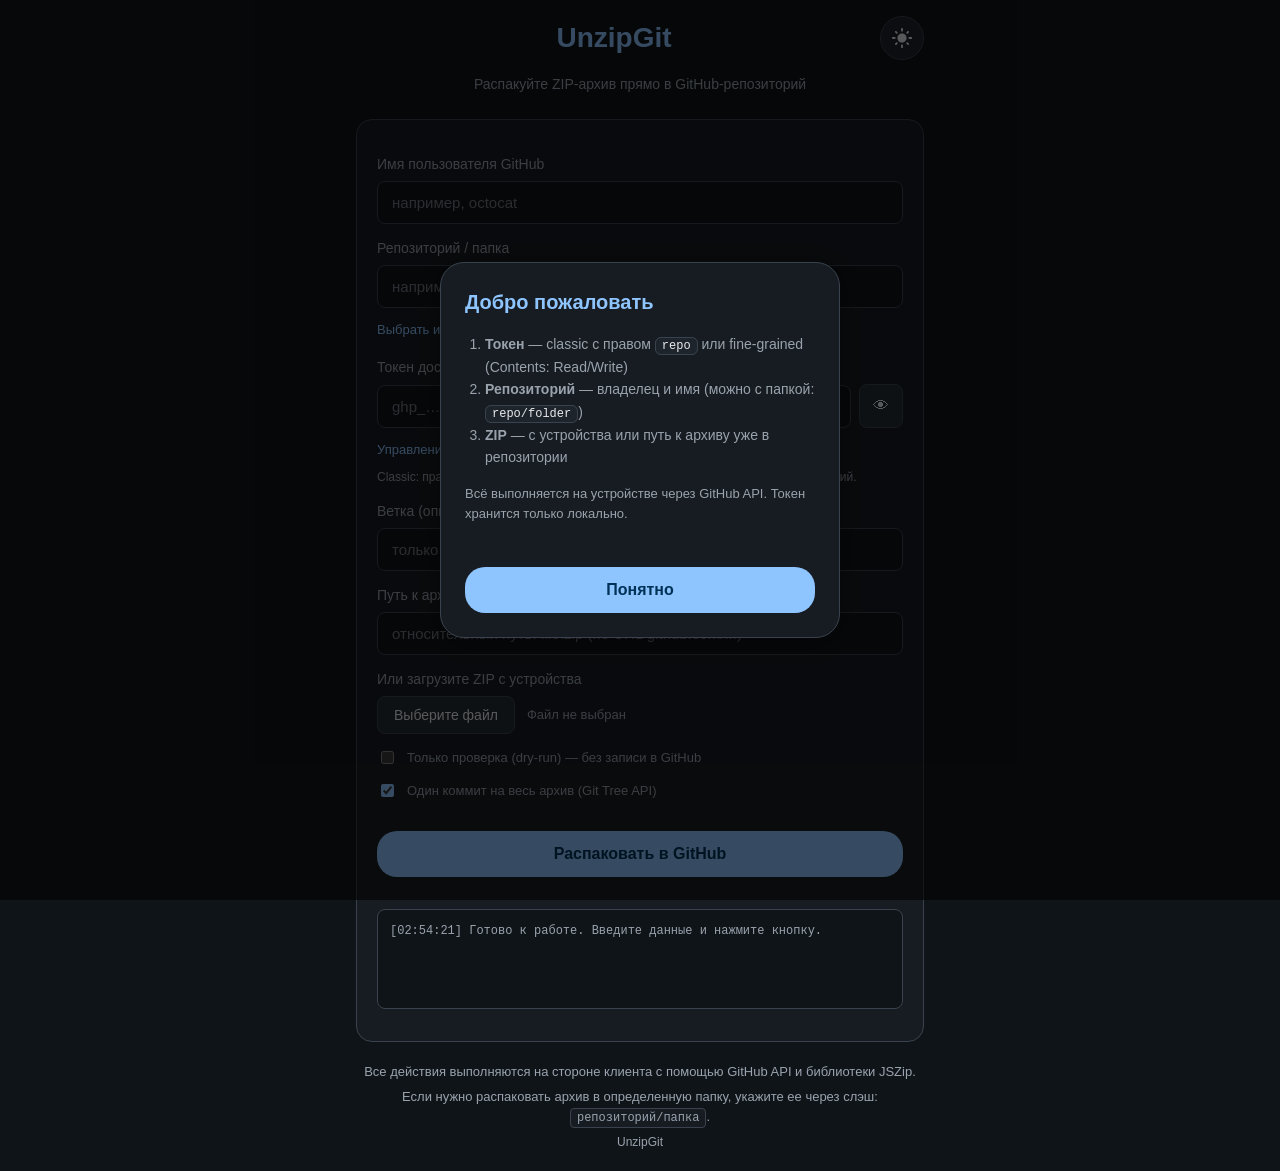
<file: app/src/main/assets/index.html>
<!DOCTYPE html>
<html data-theme="dark" lang="ru">
<head>
    <meta charset="UTF-8">
    <meta name="viewport" content="width=device-width, initial-scale=1.0, maximum-scale=1.0, user-scalable=no">
    <meta name="color-scheme" content="dark light">
    <title>UnzipGit</title>
    <link rel="stylesheet" href="css/style.css">
</head>
<body>
    <div id="onboarding" class="onboarding hidden">
        <div class="onboarding-card">
            <h2>Добро пожаловать</h2>
            <ol class="onboarding-steps">
                <li><strong>Токен</strong> — classic с правом <code>repo</code> или fine-grained (Contents: Read/Write)</li>
                <li><strong>Репозиторий</strong> — владелец и имя (можно с папкой: <code>repo/folder</code>)</li>
                <li><strong>ZIP</strong> — с устройства или путь к архиву уже в репозитории</li>
            </ol>
            <p class="onboarding-note">Всё выполняется на устройстве через GitHub API. Токен хранится только локально.</p>
            <button type="button" id="onboardingOk" class="btn-primary">Понятно</button>
        </div>
    </div>

    <div class="container">
        <div style="display:flex;align-items:center;gap:8px"><h1 style="flex:1;margin:0">UnzipGit</h1><button class="ibtn theme-toggle" id="themeBtn" type="button" title="Тема" aria-label="Тема"></button></div>
        <p class="subtitle">Распакуйте ZIP-архив прямо в GitHub-репозиторий</p>

        <div class="card">
            <label for="username">Имя пользователя GitHub</label>
            <input type="text" id="username" placeholder="например, octocat" autocomplete="off" list="repoHistoryList">

            <label for="repo">Репозиторий / папка</label>
            <input type="text" id="repo" placeholder="например, myrepo или myrepo/folder" autocomplete="off" list="repoHistoryList">
            <datalist id="repoHistoryList"></datalist>
            <div id="repoHistoryChips" class="chips hidden"></div>
            <button type="button" id="pickRepoBtn" class="btn-link">Выбрать из списка репозиториев</button>

            <label for="token">Токен доступа (scope: repo)</label>
            <div class="token-row">
                <input type="password" id="token" placeholder="ghp_… или github_pat_…" autocomplete="off">
                <button type="button" id="toggleTokenBtn" class="btn-icon" title="Показать токен" aria-label="Показать токен">👁</button>
            </div>
            <button type="button" id="manageTokensBtn" class="btn-link">Управление токенами</button>
            <p class="hint">Classic: право <code>repo</code>. Fine-grained: Contents Read and Write на нужный репозиторий.</p>

            <label for="branch">Ветка (опционально, по умолчанию main)</label>
            <input type="text" id="branch" placeholder="только имя ветки: main (не URL!)" autocomplete="off">

            <label for="archivePath">Путь к архиву в репозитории (опционально)</label>
            <input type="text" id="archivePath" placeholder="относительный путь: file.zip (не URL github.com/...)" autocomplete="off">

            <label>Или загрузите ZIP с устройства</label>
            <div class="file-row">
                <input type="file" id="fileInput" accept=".zip,application/zip,application/x-zip-compressed" multiple class="file-input-native">
                <button type="button" id="filePickBtn" class="btn-file">Выберите файл</button>
                <span class="file-name" id="fileNameLabel">Файл не выбран</span>
            </div>
            <div class="file-info hidden" id="fileInfo"></div>

            <label class="check-label">
                <input type="checkbox" id="dryRunCheck">
                <span>Только проверка (dry-run) — без записи в GitHub</span>
            </label>
            <label class="check-label">
                <input type="checkbox" id="singleCommitCheck" checked>
                <span>Один коммит на весь архив (Git Tree API)</span>
            </label>

            <button id="unzipBtn" class="btn-primary">Распаковать в GitHub</button>
            <button id="clearBtn" class="btn-secondary hidden">Очистить</button>
            <button id="retryBtn" class="btn-secondary hidden">Повторить неудачные файлы</button>
            <button id="openRepoBtn" class="btn-secondary hidden">Открыть на GitHub</button>
            <button id="exportLogBtn" class="btn-secondary hidden">Экспорт лога</button>
            <button id="forgetTokenBtn" class="btn-secondary hidden">Забыть сохранённый токен</button>

            <div id="statusBox" class="status-box">
                <div class="phase-row"><div id="phase" class="phase hidden"></div><span id="pct" class="pct"></span></div>
                <div id="progress" class="progress hidden">
                    <div class="progress-bar"></div>
                </div>
                <div id="detail" class="detail hidden"></div>
                <div id="eta" class="eta hidden"></div>
                <div id="stats" class="stats hidden"></div>
            </div>

            <pre id="log" class="log"></pre>
        </div>

        <div class="info">
            <p>Все действия выполняются на стороне клиента с помощью GitHub API и библиотеки JSZip.</p>
            <p>Если нужно распаковать архив в определенную папку, укажите ее через слэш: <code>репозиторий/папка</code>.</p>
            <p class="version">UnzipGit</p>
        </div>
    </div>

    <script src="js/jszip.min.js"></script>
    <script src="js/app.js"></script>
</body>
</html>
</file>
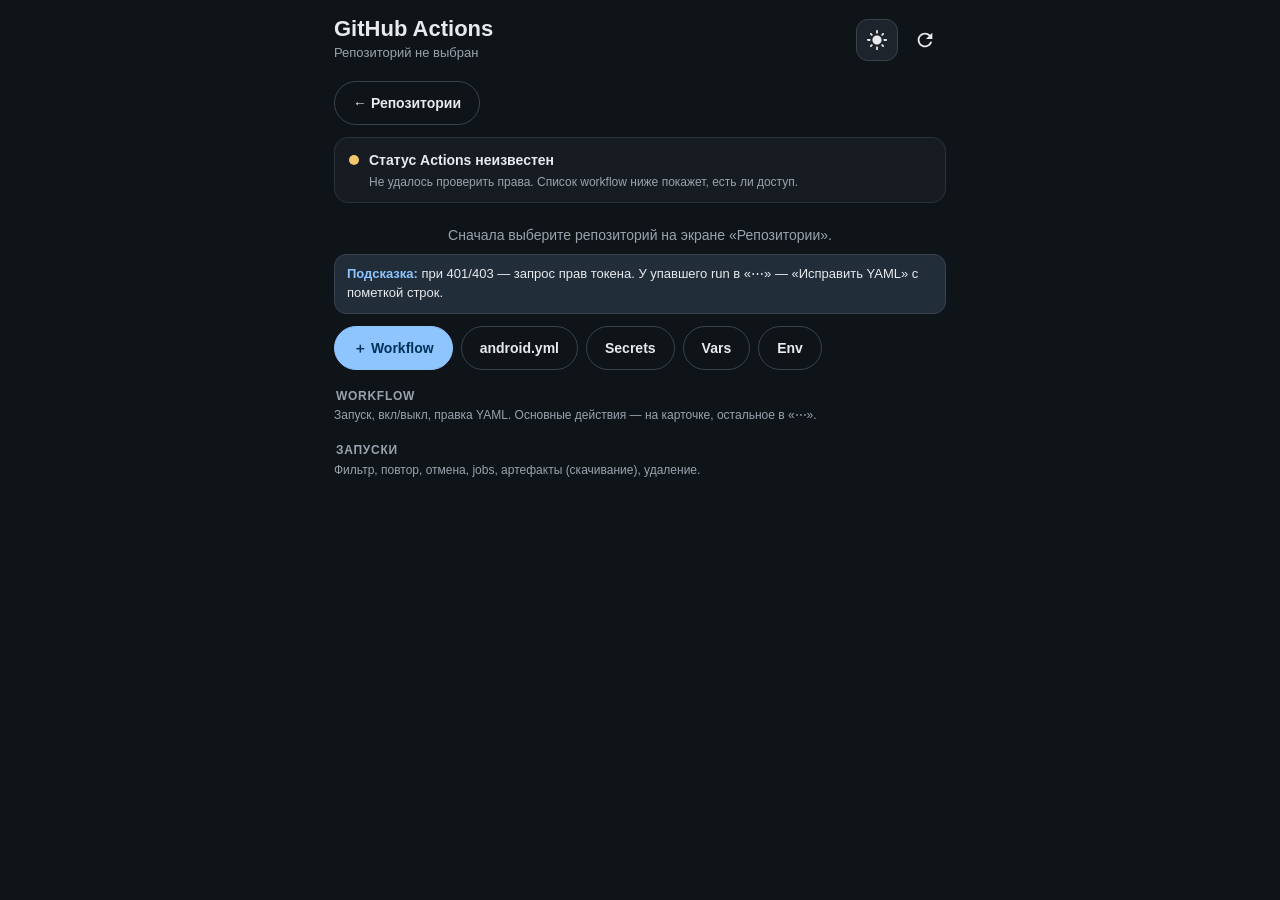
<file: app/src/main/assets/actions.html>
<!DOCTYPE html>
<html data-theme="dark" lang="ru">
<head>
    <meta charset="UTF-8">
    <meta name="viewport" content="width=device-width, initial-scale=1.0, maximum-scale=1.0, user-scalable=no">
    <meta name="color-scheme" content="dark light">
    <title>GitHub Actions</title>
    <link rel="stylesheet" href="css/common.css">
    <link rel="stylesheet" href="css/actions.css">
</head>
<body>
<div id="page">
    <div class="head">
        <div style="flex:1;min-width:0">
            <h1>GitHub Actions</h1>
            <div class="sub" id="repoLabel">Загрузка репозитория…</div>
        </div>
        <button class="ibtn theme-toggle" id="themeBtn" type="button" title="Тема" aria-label="Тема"></button>
        <button class="ibtn" id="refreshBtn" title="Обновить" aria-label="Обновить" data-i="refresh"></button>
    </div>

    <div class="actions-toolbar">
        <button class="btn ghost" id="backBtn">← Репозитории</button>
    </div>

    <!-- Статус: Actions включены / выключены для репозитория -->
    <div id="actionsStatus" class="actions-status unknown hidden">
        <div class="as-dot"></div>
        <div class="as-body">
            <div class="as-title" id="asTitle">Проверка Actions…</div>
            <div class="as-sub" id="asSub"></div>
        </div>
    </div>

    <div id="errorBox" class="empty hidden"></div>
    <div class="note"><b>Подсказка:</b> при 401/403 — запрос прав токена. У упавшего run в «⋯» — «Исправить YAML» с пометкой строк.</div>

    <div class="actions-toolbar">
        <button class="btn primary" id="createWfBtn">＋ Workflow</button>
        <button class="btn ghost" id="editBuildBtn">android.yml</button>
        <button class="btn ghost" id="secBtn">Secrets</button>
        <button class="btn ghost" id="varBtn">Vars</button>
        <button class="btn ghost" id="envBtn">Env</button>
    </div>

    <div class="section">Workflow</div>
    <div class="section-hint">Запуск, вкл/выкл, правка YAML. Основные действия — на карточке, остальное в «⋯».</div>
    <div id="workflows"></div>

    <div class="section">Запуски</div>
    <div class="section-hint">Фильтр, повтор, отмена, jobs, артефакты (скачивание), удаление.</div>
    <div id="runs"></div>
</div>
<div id="modalWrap" class="hidden"></div>
<div id="sheetWrap" class="hidden"></div>
<div id="busy" class="hidden"><div class="bx"><div class="spin"></div><span id="busyTxt">Подождите…</span></div></div>
<div id="toast" class="hidden"></div>
<script src="js/icons.js"></script>
<script src="js/highlight.js"></script>
<script src="js/common.js"></script>
<script src="js/actions.js"></script>
</body>
</html>
</file>
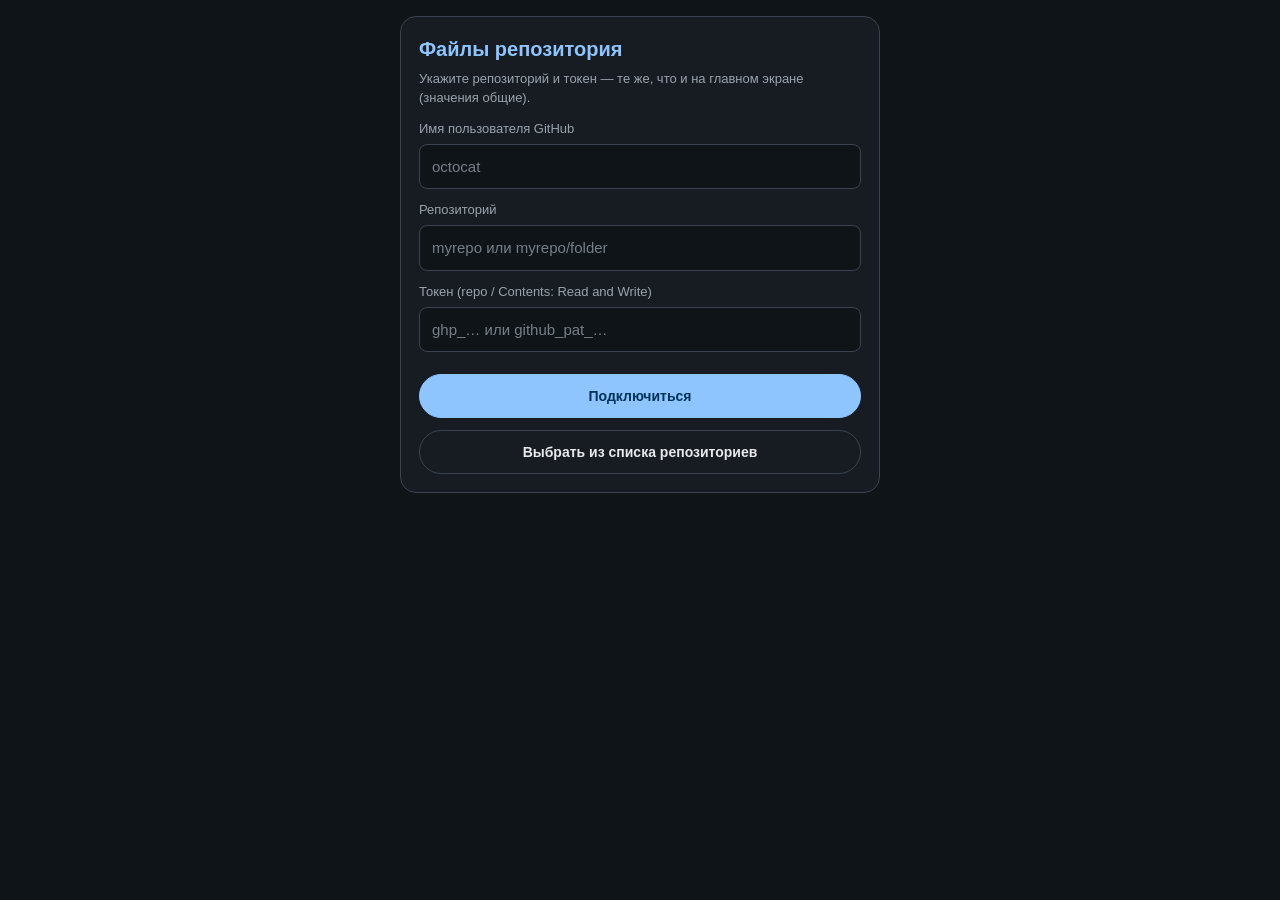
<file: app/src/main/assets/files.html>
<!DOCTYPE html>
<html data-theme="dark" lang="ru">
<head>
    <meta charset="UTF-8">
    <meta name="viewport" content="width=device-width, initial-scale=1.0, maximum-scale=1.0, user-scalable=no">
    <meta name="color-scheme" content="dark light">
    <title>Файлы</title>
    <link rel="stylesheet" href="css/common.css">
    <link rel="stylesheet" href="css/files.css">
</head>
<body>
<div id="app">
    <div id="topbar">
        <button id="repoLabel" title="К списку репозиториев">Репозиторий</button>
        <select id="branchSel" aria-label="Ветка"></select>
        <button class="tb-btn" id="btnSearch" title="Поиск" aria-label="Поиск" data-i="search"></button>
        <button class="tb-btn theme-toggle" id="themeBtn" type="button" title="Тема" aria-label="Тема"></button>
        <button class="tb-btn" id="btnRefresh" title="Обновить" aria-label="Обновить" data-i="refresh"></button>
        <button class="tb-btn" id="btnSettings" title="Репозиторий и токен" aria-label="Настройки" data-i="settings"></button>
    </div>

    <div id="panes">
        <section class="pane active" id="pane0">
            <div class="crumbs" id="crumbs0"></div>
            <div class="plist" id="plist0"></div>
        </section>
        <section class="pane" id="pane1">
            <div class="crumbs" id="crumbs1"></div>
            <div class="plist" id="plist1"></div>
        </section>
    </div>

    <div id="status"></div>
    <div id="bottombar">
        <button class="bb" id="bbUpload"><span data-i="upload"></span><span>Загрузить</span></button>
        <button class="bb" id="bbDownload"><span data-i="download"></span><span>Скачать</span></button>
        <button class="bb" id="bbNew"><span data-i="add"></span><span>Создать</span></button>
        <button class="bb" id="bbCopy"><span data-i="copy"></span><span>Копия</span></button>
        <button class="bb" id="bbMove"><span data-i="move"></span><span>Перенос</span></button>
        <button class="bb danger" id="bbDelete"><span data-i="del"></span><span>Удалить</span></button>
        <button class="bb" id="bbMore"><span data-i="more"></span><span>Ещё</span></button>
    </div>
</div>
<input type="file" id="upInput" multiple class="hidden">

<!-- Редактор -->
<div id="editor" class="overlay hidden">
    <div class="ov-top">
        <button class="tb-btn" data-i="back" id="edBack" aria-label="Назад"></button>
        <div class="ttl"><div class="t1"><span id="edName"></span><span id="edDirty" class="hidden">●</span></div><div class="t2" id="edPath"></div></div>
        <button class="tb-btn" data-i="undo" id="edUndo" aria-label="Отменить"></button>
        <button class="tb-btn" data-i="redo" id="edRedo" aria-label="Повторить"></button>
        <button class="tb-btn" data-i="search" id="edFind" aria-label="Поиск в файле"></button>
        <button class="btn-save" id="edSave">Сохранить</button>
        <button class="tb-btn" data-i="morevert" id="edMore" aria-label="Меню"></button>
    </div>
    <div id="findBar" class="hidden">
        <div class="frow">
            <input type="text" id="fInput" placeholder="Найти" autocomplete="off" autocapitalize="off" autocorrect="off" spellcheck="false">
            <span id="fCount">0/0</span>
            <button class="fbtn" id="fPrev" aria-label="Предыдущее">▲</button>
            <button class="fbtn" id="fNext" aria-label="Следующее">▼</button>
            <button class="fbtn" id="fClose" aria-label="Закрыть">✕</button>
        </div>
        <div class="frow">
            <input type="text" id="rInput" placeholder="Заменить на" autocomplete="off" autocapitalize="off" autocorrect="off" spellcheck="false">
            <button class="fbtn" id="fCase" title="Учитывать регистр">Aa</button>
            <button class="fbtn" id="fRegex" title="Регулярное выражение">.*</button>
            <button class="fbtn" id="fRep">Замен.</button>
            <button class="fbtn" id="fRepAll">Все</button>
        </div>
    </div>
    <div id="edBody">
        <div id="gutter"><pre id="gutterInner"></pre></div>
        <div id="edStack">
            <pre class="code layer" id="layerMarks"></pre>
            <pre class="code layer" id="layerHl"></pre>
            <textarea id="edTa" wrap="off" spellcheck="false" autocomplete="off" autocorrect="off" autocapitalize="off"></textarea>
        </div>
        <div id="edMedia" class="hidden"></div>
    </div>
    <div id="keysRow">
        <button data-k="tab">Tab</button>
        <button data-k="outdent">⇤</button>
        <button data-ins="{">{</button><button data-ins="}">}</button>
        <button data-ins="(">(</button><button data-ins=")">)</button>
        <button data-ins="[">[</button><button data-ins="]">]</button>
        <button data-ins="<">&lt;</button><button data-ins=">">&gt;</button>
        <button data-ins="&quot;">"</button><button data-ins="'">'</button>
        <button data-ins=";">;</button><button data-ins=":">:</button>
        <button data-ins="=">=</button><button data-ins="/">/</button>
        <button data-ins="\">\</button><button data-ins="|">|</button>
        <button data-ins="&amp;">&amp;</button><button data-ins="!">!</button>
        <button data-ins="#">#</button><button data-ins="$">$</button>
        <button data-ins="_">_</button><button data-ins="-">-</button>
        <button data-ins="+">+</button><button data-ins="*">*</button>
    </div>
    <div id="edStatus"></div>
</div>

<!-- Поиск по репозиторию -->
<div id="search" class="overlay hidden">
    <div class="ov-top">
        <button class="tb-btn" data-i="back" id="sBack" aria-label="Назад"></button>
        <input type="text" id="sInput" placeholder="Поиск по репозиторию" autocomplete="off" autocapitalize="off" autocorrect="off" spellcheck="false">
        <button class="tb-btn" data-i="search" id="sGo" aria-label="Искать"></button>
    </div>
    <div class="chips">
        <button class="chip on" id="sModeName">По имени</button>
        <button class="chip" id="sModeText">Внутри файлов</button>
        <button class="chip on" id="sScopeAll">Весь репозиторий</button>
        <button class="chip" id="sScopeDir">Текущая папка</button>
    </div>
    <div id="sBar"><div></div></div>
    <div id="sInfo">Введите запрос</div>
    <div id="sList"></div>
</div>

<!-- Подключение -->
<div id="setup" class="hidden">
    <div class="scard">
        <h2>Файлы репозитория</h2>
        <p>Укажите репозиторий и токен — те же, что и на главном экране (значения общие).</p>
        <label for="suUser">Имя пользователя GitHub</label>
        <input type="text" id="suUser" autocomplete="off" autocapitalize="off" spellcheck="false" placeholder="octocat">
        <label for="suRepo">Репозиторий</label>
        <input type="text" id="suRepo" autocomplete="off" autocapitalize="off" spellcheck="false" placeholder="myrepo или myrepo/folder">
        <label for="suToken">Токен (repo / Contents: Read and Write)</label>
        <input type="password" id="suToken" autocomplete="off" autocapitalize="off" spellcheck="false" placeholder="ghp_… или github_pat_…">
        <div id="setupHist"></div>
        <div class="err hidden" id="setupErr"></div>
        <button class="mb primary" id="suOk">Подключиться</button>
        <button class="mb ghost" id="suRepos">Выбрать из списка репозиториев</button>
        <button class="mb ghost" id="suCancel">Отмена</button>
    </div>
</div>

<div id="modalWrap" class="hidden"></div>
<div id="sheetWrap" class="hidden"></div>
<div id="busy" class="hidden"><div class="bx"><div class="spin"></div><span id="busyTxt">Подождите…</span></div></div>
<div id="toast" class="hidden"></div>

<script src="js/icons.js"></script>
<script src="js/jszip.min.js"></script>
<script src="js/highlight.js"></script>
<script src="js/files.js"></script>
</body>
</html>
</file>
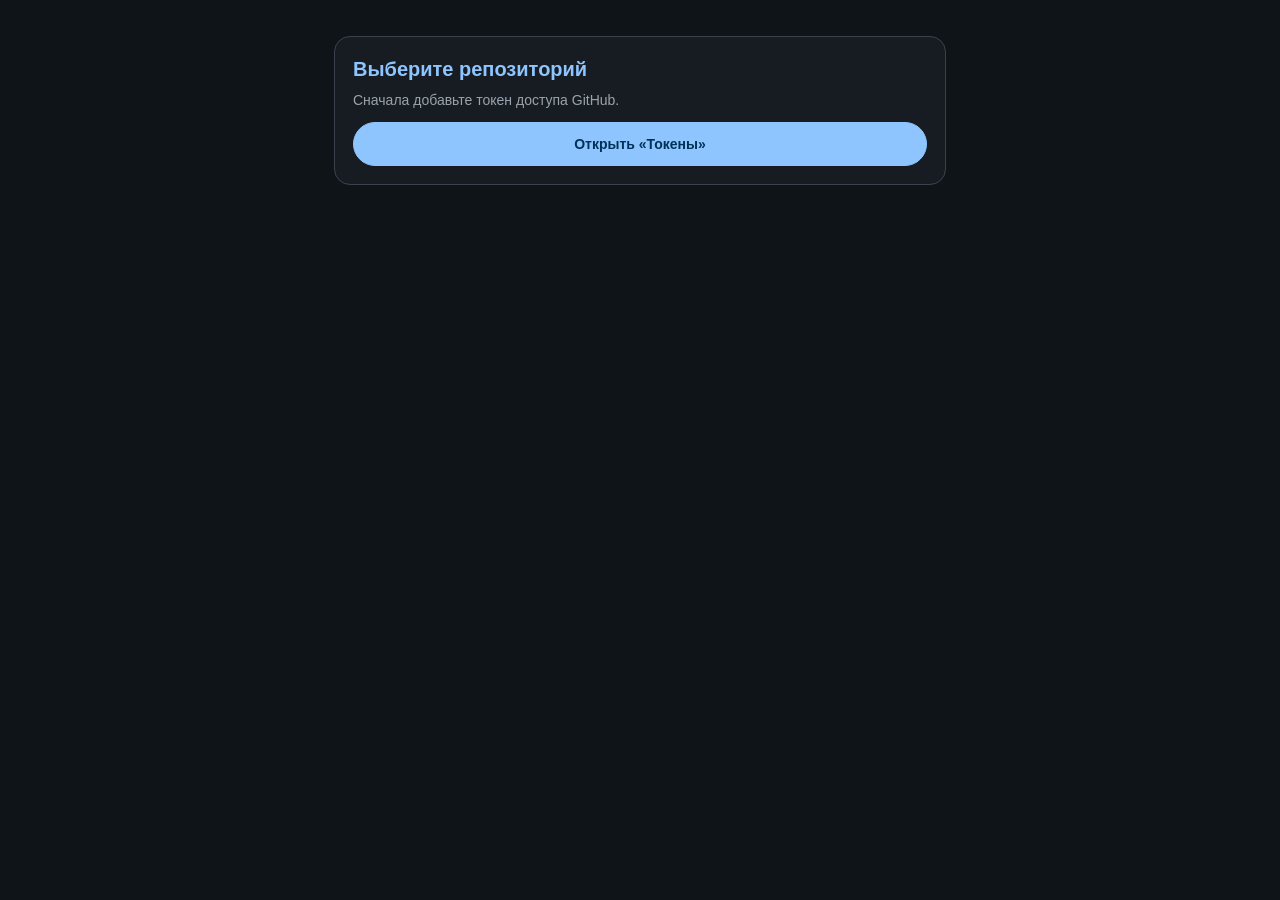
<file: app/src/main/assets/releases.html>
<!DOCTYPE html>
<html data-theme="dark" lang="ru">
<head>
    <meta charset="UTF-8">
    <meta name="viewport" content="width=device-width, initial-scale=1.0, maximum-scale=1.0, user-scalable=no">
    <meta name="color-scheme" content="dark light">
    <title>Релизы</title>
    <link rel="stylesheet" href="css/common.css">
    <link rel="stylesheet" href="css/releases.css">
</head>
<body>
<div id="page">
    <div id="noRepo" class="connect hidden">
        <div class="card">
            <h2>Выберите репозиторий</h2>
            <p id="noRepoTxt">Релизы создаются внутри репозитория. Откройте список репозиториев и выберите нужный.</p>
            <button class="btn primary block" id="noRepoBtn">Открыть список репозиториев</button>
        </div>
    </div>

    <div id="main" class="hidden">
        <div class="head">
            <div style="flex:1;min-width:0">
                <h1>Релизы</h1>
                <div class="sub" id="repoLine"></div>
            </div>
            <button class="ibtn" id="btnSwitch" aria-label="Сменить репозиторий" title="Сменить репозиторий"></button>
            <button class="ibtn theme-toggle" id="themeBtn" type="button" title="Тема" aria-label="Тема"></button>
        <button class="ibtn" id="btnRefresh" aria-label="Обновить" title="Обновить"></button>
        </div>
        <div class="search"><span id="searchIco"></span><input type="text" id="q" placeholder="Поиск по тегу и названию" autocomplete="off" autocapitalize="off" spellcheck="false"></div>
        <div class="chips" id="filters"></div>
        <div id="list"></div>
    </div>
</div>
<button class="fab hidden" id="fab"></button>

<!-- Создание / редактирование релиза -->
<div id="composer" class="cmp hidden">
    <div class="cmp-head">
        <button class="ibtn" id="cmpClose" aria-label="Закрыть"></button>
        <h2 id="cmpTitle">Новый релиз</h2>
    </div>
    <div class="cmp-body">
        <div class="fld">
            <label for="cTag">Тег (версия)</label>
            <input type="text" id="cTag" autocomplete="off" autocapitalize="off" autocorrect="off" spellcheck="false" placeholder="v1.0.0">
            <div class="hint">Например v1.0.0. Если такого тега ещё нет — он будет создан.</div>
        </div>
        <div class="fld">
            <label for="cName">Название (необязательно)</label>
            <input type="text" id="cName" autocomplete="off" placeholder="По умолчанию — тег">
        </div>
        <div class="fld">
            <label for="cBody">Описание</label>
            <textarea id="cBody" placeholder="Что нового в этой версии…"></textarea>
        </div>
        <div class="fld chk" id="cAutoBox">
            <input type="checkbox" id="cAuto">
            <div>
                <label for="cAuto">Заполнить описание автоматически</label>
                <div class="hint">GitHub соберёт список изменений из коммитов и pull request'ов (работает, если поле описания пустое).</div>
            </div>
        </div>
        <div class="fld" id="cTargetBox">
            <label for="cTarget">Ветка для нового тега</label>
            <select id="cTarget"></select>
        </div>
        <div id="cFilesBox">
            <div class="section">Файлы релиза</div>
            <div id="cFiles"></div>
            <button class="btn block" id="cPick"></button>
            <div class="hint" style="margin:6px 4px 12px">Подойдёт любой формат: APK, ZIP, PDF, изображения и т. д. До 2 ГБ на файл. Файлы загружаются прямо с телефона.</div>
        </div>
        <div class="fld chk">
            <input type="checkbox" id="cPre">
            <div>
                <label for="cPre">Пре-релиз</label>
                <div class="hint">Пометить как нестабильную версию (бета, тестовая сборка).</div>
            </div>
        </div>
        <div class="fld chk">
            <input type="checkbox" id="cDraft">
            <div>
                <label for="cDraft">Черновик</label>
                <div class="hint">Не публиковать сейчас — увидите только вы. Опубликовать можно позже.</div>
            </div>
        </div>
    </div>
    <div class="cmp-foot">
        <button class="btn ghost" id="cCancel">Отмена</button>
        <button class="btn primary" id="cSubmit">Опубликовать</button>
    </div>
</div>

<!-- Прогресс загрузки файлов -->
<div id="upl" class="hidden">
    <div class="ucard">
        <h3 id="uplTitle">Загрузка файлов</h3>
        <div id="uplList"></div>
        <div class="mbtns">
            <button class="mb danger" id="uplCancel">Отменить</button>
            <button class="mb primary hidden" id="uplClose">Готово</button>
        </div>
    </div>
</div>

<div id="modalWrap" class="hidden"></div>
<div id="sheetWrap" class="hidden"></div>
<div id="busy" class="hidden"><div class="bx"><div class="spin"></div><span id="busyTxt">Подождите…</span></div></div>
<div id="toast" class="hidden"></div>

<script src="js/icons.js"></script>
<script src="js/common.js"></script>
<script src="js/releases.js"></script>
</body>
</html>
</file>
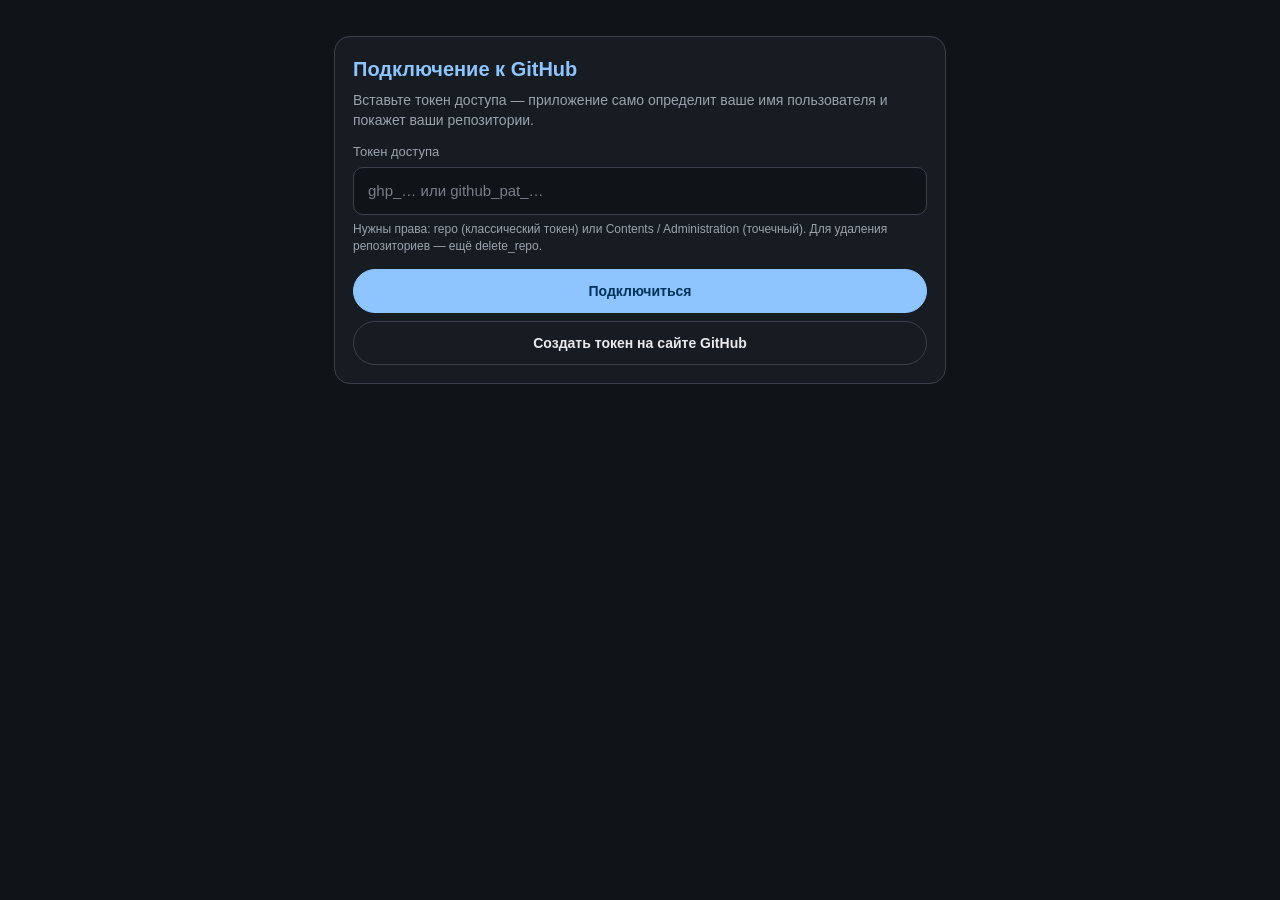
<file: app/src/main/assets/repos.html>
<!DOCTYPE html>
<html data-theme="dark" lang="ru">
<head>
    <meta charset="UTF-8">
    <meta name="viewport" content="width=device-width, initial-scale=1.0, maximum-scale=1.0, user-scalable=no">
    <meta name="color-scheme" content="dark light">
    <title>Репозитории</title>
    <link rel="stylesheet" href="css/common.css">
</head>
<body>
<div id="page">
    <div id="connect" class="connect hidden">
        <div class="card">
            <h2>Подключение к GitHub</h2>
            <p>Вставьте токен доступа — приложение само определит ваше имя пользователя и покажет ваши репозитории.</p>
            <div class="fld">
                <label for="cnToken">Токен доступа</label>
                <input type="password" id="cnToken" autocomplete="off" autocapitalize="off" spellcheck="false" placeholder="ghp_… или github_pat_…">
                <div class="hint">Нужны права: repo (классический токен) или Contents / Administration (точечный). Для удаления репозиториев — ещё delete_repo.</div>
            </div>
            <div id="cnErr" class="hint hidden" style="color:var(--danger);margin-bottom:10px"></div>
            <button class="btn primary block" id="cnOk">Подключиться</button>
            <button class="btn ghost block" id="cnNew" style="margin-top:8px">Создать токен на сайте GitHub</button>
        </div>
    </div>

    <div id="main" class="hidden">
        <div class="head">
            <div style="flex:1;min-width:0">
                <h1>Репозитории</h1>
                <div class="sub" id="acct"></div>
            </div>
            <button class="ibtn theme-toggle" id="themeBtn" type="button" title="Тема" aria-label="Тема"></button>
        <button class="ibtn" id="btnRefresh" aria-label="Обновить" title="Обновить"></button>
        </div>
        <div class="search"><span id="searchIco"></span><input type="text" id="q" placeholder="Поиск репозитория" autocomplete="off" autocapitalize="off" spellcheck="false"></div>
        <div class="chips" id="filters"></div>
        <div id="list"></div>
    </div>
</div>
<button class="fab hidden" id="fab"></button>

<div id="modalWrap" class="hidden"></div>
<div id="sheetWrap" class="hidden"></div>
<div id="busy" class="hidden"><div class="bx"><div class="spin"></div><span id="busyTxt">Подождите…</span></div></div>
<div id="toast" class="hidden"></div>

<script src="js/icons.js"></script>
<script src="js/common.js"></script>
<script src="js/repos.js"></script>
</body>
</html>
</file>
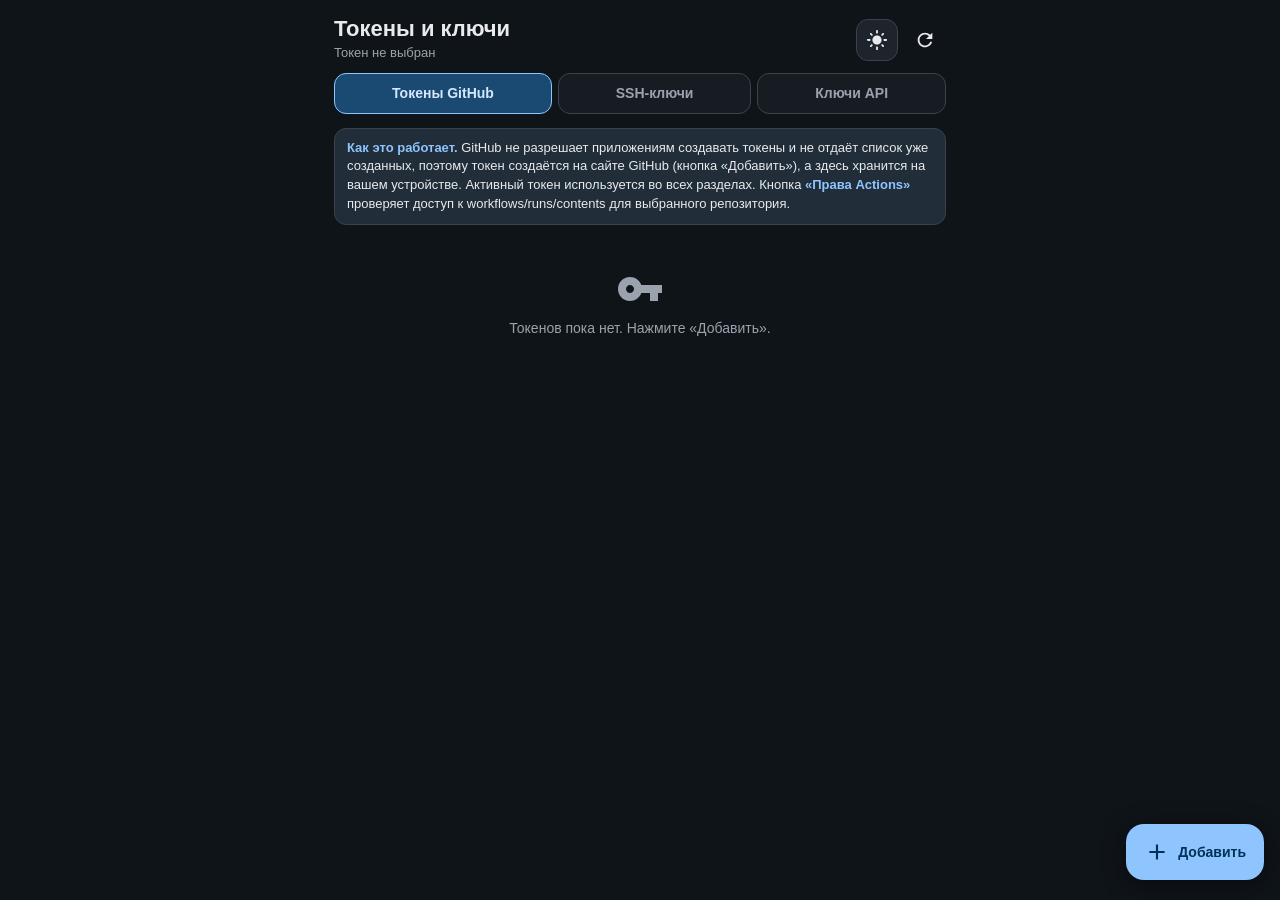
<file: app/src/main/assets/tokens.html>
<!DOCTYPE html>
<html data-theme="dark" lang="ru">
<head>
    <meta charset="UTF-8">
    <meta name="viewport" content="width=device-width, initial-scale=1.0, maximum-scale=1.0, user-scalable=no">
    <meta name="color-scheme" content="dark light">
    <title>Токены и ключи</title>
    <link rel="stylesheet" href="css/common.css">
</head>
<body>
<div id="page">
    <div class="head">
        <div style="flex:1;min-width:0">
            <h1>Токены и ключи</h1>
            <div class="sub" id="sub"></div>
        </div>
        <button class="ibtn theme-toggle" id="themeBtn" type="button" title="Тема" aria-label="Тема"></button>
        <button class="ibtn" id="btnRefresh" aria-label="Обновить" title="Обновить"></button>
    </div>
    <div class="tabs" id="tabs"></div>
    <div id="note" class="note"></div>
    <div id="list"></div>
</div>
<button class="fab" id="fab"></button>

<div id="modalWrap" class="hidden"></div>
<div id="sheetWrap" class="hidden"></div>
<div id="busy" class="hidden"><div class="bx"><div class="spin"></div><span id="busyTxt">Подождите…</span></div></div>
<div id="toast" class="hidden"></div>

<script src="js/icons.js"></script>
<script src="js/common.js"></script>
<script src="js/tokens.js"></script>
</body>
</html>
</file>
<file: app/src/main/assets/css/style.css>
/* UnzipGit — unpack screen theme */
:root {
    --bg: #0F1419;
    --card: #171C22;
    --card2: #1E242B;
    --card3: #262D35;
    --border: #3A434D;
    --accent: #8EC5FF;
    --on-accent: #003258;
    --text: #E8EAED;
    --sec: #9AA3AD;
    --danger: #FFB4AB;
    --success: #7DDA8A;
    --warn: #F5C56A;
    --shadow: 0 4px 24px rgba(0,0,0,.4);
    --overlay: rgba(0, 0, 0, 0.62);
    color-scheme: dark;
}

:root[data-theme="light"] {
    --bg: #F0F2F5; --card: #FFFFFF; --card2: #F4F6F8; --card3: #E8ECF0;
    --border: #D0D7DE; --accent: #0B57D0; --on-accent: #FFFFFF;
    --text: #1F1F1F; --sec: #5F6368;
    --danger: #B3261E; --success: #0D7A3D; --warn: #9A5B00;
    --shadow: 0 4px 20px rgba(15,23,42,.08);
    --overlay: rgba(15, 23, 42, 0.45);
    color-scheme: light;
}
:root[data-theme="dark"] {
    --bg: #0F1419; --card: #171C22; --card2: #1E242B; --card3: #262D35;
    --border: #3A434D; --accent: #8EC5FF; --on-accent: #003258;
    --text: #E8EAED; --sec: #9AA3AD; --danger: #FFB4AB; --success: #7DDA8A; --warn: #F5C56A;
    --shadow: 0 4px 24px rgba(0,0,0,.4); --overlay: rgba(0,0,0,.62);
    color-scheme: dark;
}

*, *::before, *::after {
    box-sizing: border-box;
}

body {
    margin: 0;
    padding: 0;
    font-family: -apple-system, BlinkMacSystemFont, "Segoe UI", Roboto, Helvetica, Arial, sans-serif;
    background-color: var(--bg, #101418);
    color: var(--text, #E2E2E6);
    line-height: 1.5;
    -webkit-tap-highlight-color: transparent;
}

.container {
    max-width: 600px;
    margin: 0 auto;
    padding: 16px;
}

h1 {
    text-align: center;
    color: var(--accent, #9FCBFF);
    margin-bottom: 8px;
    font-size: 28px;
}

.subtitle {
    text-align: center;
    color: var(--sec);
    margin-bottom: 24px;
    font-size: 14px;
}

.card {
    overflow: hidden;
    background-color: var(--card);
    border: 1px solid var(--border);
    border-radius: 16px;
    padding: 20px;
    margin-bottom: 20px;
}

label {
    display: block;
    margin-top: 14px;
    margin-bottom: 6px;
    font-size: 14px;
    color: var(--sec);
    font-weight: 500;
}

input[type="text"],
input[type="password"] {
    display: block;
    width: 100%;
    max-width: 100%;
    min-width: 0;
    padding: 12px 14px;
    background-color: var(--bg);
    border: 1px solid var(--border);
    border-radius: 8px;
    color: var(--text);
    font-size: 15px;
    transition: border-color 0.2s;
}

/* Нативный input скрыт — стилизованная кнопка */
.file-input-native {
    position: absolute;
    width: 1px;
    height: 1px;
    padding: 0;
    margin: -1px;
    overflow: hidden;
    clip: rect(0, 0, 0, 0);
    border: 0;
    opacity: 0;
}

.file-row {
    display: flex;
    align-items: center;
    gap: 12px;
    flex-wrap: wrap;
    margin-top: 4px;
}

.btn-file {
    display: inline-flex;
    align-items: center;
    justify-content: center;
    padding: 10px 16px;
    background-color: var(--card3);
    color: var(--text);
    border: 1px solid var(--border);
    border-radius: 8px;
    font-size: 14px;
    font-weight: 500;
    cursor: pointer;
    transition: background-color 0.2s, border-color 0.2s;
    white-space: nowrap;
    font-family: inherit;
}

.btn-file:hover,
.btn-file:focus {
    background-color: var(--card2);
    border-color: var(--sec);
    outline: none;
}

.btn-file:active {
    background-color: var(--accent);
    border-color: var(--accent);
    color: var(--on-accent);
}

.file-name {
    color: var(--sec);
    font-size: 13px;
    overflow: hidden;
    text-overflow: ellipsis;
    white-space: nowrap;
    max-width: 100%;
    flex: 1;
    min-width: 0;
}

.file-name.has-file {
    color: var(--accent, #9FCBFF);
}

input[type="text"]:focus,
input[type="password"]:focus {
    outline: none;
    border-color: var(--accent);
}

input::placeholder {
    color: var(--sec);
    opacity: 0.7;
}

.btn-primary {
    width: 100%;
    margin-top: 24px;
    padding: 14px;
    background-color: var(--accent);
    color: var(--on-accent);
    border: none;
    border-radius: 20px;
    font-size: 16px;
    font-weight: 600;
    cursor: pointer;
    transition: background-color 0.2s;
}

.btn-primary:hover {
    background-color: var(--accent);
}

.btn-primary:disabled {
    background-color: var(--card3);
    opacity: 0.6;
    cursor: not-allowed;
}

.btn-secondary {
    width: 100%;
    margin-top: 10px;
    padding: 12px;
    background-color: transparent;
    color: var(--sec);
    border: 1px solid var(--border);
    border-radius: 20px;
    font-size: 14px;
    cursor: pointer;
    transition: all 0.2s;
}

.btn-secondary:hover {
    border-color: var(--sec);
    color: var(--text);
}

.file-info {
    margin-top: 10px;
    padding: 10px 14px;
    background-color: var(--bg);
    border: 1px solid var(--accent);
    border-radius: 8px;
    color: var(--accent, #9FCBFF);
    font-size: 13px;
}

.progress {
    margin-top: 16px;
    height: 8px;
    background-color: var(--border);
    border-radius: 4px;
    overflow: hidden;
}

.progress.hidden {
    display: none;
}

.progress-bar {
    height: 100%;
    width: 0%;
    background-color: var(--accent);
    transition: width 0.3s ease;
}

.stats {
    margin-top: 12px;
    padding: 10px 14px;
    background-color: var(--bg);
    border: 1px solid var(--border);
    border-radius: 8px;
    font-size: 13px;
    color: var(--sec);
    text-align: center;
}

.stats.hidden {
    display: none;
}

.log {
    margin-top: 16px;
    padding: 12px;
    background-color: var(--bg);
    border: 1px solid var(--border);
    border-radius: 8px;
    font-size: 12px;
    font-family: "SFMono-Regular", Consolas, "Liberation Mono", Menlo, monospace;
    white-space: pre-wrap;
    min-height: 100px;
    max-height: 350px;
    overflow-y: auto;
    color: var(--sec);
    line-height: 1.6;
}

.log div {
    margin-bottom: 2px;
}

.info {
    font-size: 13px;
    color: var(--sec);
    text-align: center;
    padding: 0 8px;
}

.info p {
    margin: 6px 0;
}

.version {
    margin-top: 12px;
    color: var(--sec);
    font-size: 12px;
}

code {
    background-color: var(--card);
    padding: 2px 6px;
    border-radius: 4px;
    border: 1px solid var(--border);
    font-family: "SFMono-Regular", Consolas, monospace;
    font-size: 12px;
}

.hidden {
    display: none !important;
}

.token-row {
    display: flex;
    gap: 8px;
    align-items: center;
}
.token-row input {
    flex: 1 1 auto;
    width: auto;
    min-width: 0;
}
.btn-icon {
    flex-shrink: 0;
    width: 44px;
    height: 44px;
    padding: 0;
    background: var(--card3);
    border: 1px solid var(--border);
    border-radius: 8px;
    color: var(--text);
    font-size: 16px;
    cursor: pointer;
}
.btn-icon:active {
    border-color: var(--accent);
}
.hint {
    margin: 6px 0 0;
    font-size: 12px;
    color: var(--sec);
    line-height: 1.4;
}
.check-label {
    display: flex;
    align-items: flex-start;
    gap: 10px;
    margin-top: 14px;
    font-size: 13px;
    color: var(--sec);
    font-weight: 400;
    cursor: pointer;
}
.check-label input {
    margin-top: 3px;
    accent-color: var(--accent);
}
.phase {
    margin-top: 14px;
    font-size: 13px;
    color: var(--accent, #9FCBFF);
    text-align: center;
}
.phase.hidden { display: none; }
.eta {
    margin-top: 8px;
    font-size: 12px;
    color: var(--sec);
    text-align: center;
}
.eta.hidden { display: none; }
.chips {
    display: flex;
    flex-wrap: wrap;
    gap: 6px;
    margin-top: 8px;
}
.chips.hidden { display: none; }
.chip {
    padding: 4px 10px;
    background: var(--card3);
    border: 1px solid var(--border);
    border-radius: 999px;
    font-size: 12px;
    color: var(--sec);
    cursor: pointer;
}
.chip:active {
    border-color: var(--accent);
    color: var(--accent, #9FCBFF);
}
.onboarding {
    position: fixed;
    inset: 0;
    background: var(--overlay, rgba(15, 23, 42, 0.45));
    z-index: 1000;
    display: flex;
    align-items: center;
    justify-content: center;
    padding: 20px;
}
.onboarding.hidden { display: none !important; }
.onboarding-card {
    background: var(--card);
    border: 1px solid var(--border);
    border-radius: 24px;
    padding: 24px;
    max-width: 400px;
    width: 100%;
    box-shadow: var(--shadow, 0 8px 32px rgba(0,0,0,.15));
    color: var(--text);
}
.onboarding-card h2 {
    margin: 0 0 16px;
    color: var(--accent, #9FCBFF);
    font-size: 20px;
}
.onboarding-steps {
    margin: 0 0 16px;
    padding-left: 20px;
    color: var(--sec);
    font-size: 14px;
    line-height: 1.6;
}
.onboarding-note {
    font-size: 13px;
    color: var(--sec);
    margin: 0 0 20px;
}

.btn-link {
    display: block;
    margin-top: 8px;
    padding: 6px 0;
    background: none;
    border: 0;
    color: var(--accent, #9FCBFF);
    font-size: 13px;
    font-family: inherit;
    text-align: left;
    cursor: pointer;
}
.btn-link:active { opacity: .7; }

.ibtn {
    width: 44px; height: 44px; border-radius: 22px;
    display: inline-flex; align-items: center; justify-content: center;
    color: var(--text); border: 1px solid var(--border);
    background: var(--card2); flex: none; padding: 0;
}
.ibtn.theme-toggle svg { width: 22px; height: 22px; display: block; }
.ibtn:active { background: var(--card3); transform: scale(0.96); }
.ibtn:active { opacity: 0.7; }

.onboarding-steps code,
.hint code {
    background: var(--card2);
    color: var(--text);
    border: 1px solid var(--border);
    border-radius: 6px;
    padding: 1px 6px;
    font-size: 12px;
}
.btn-icon {
    background: var(--card3) !important;
    color: var(--text) !important;
    border: 1px solid var(--border) !important;
}
.chip {
    background: var(--card3) !important;
    color: var(--text) !important;
}

.status-box { margin: 16px 0 10px; }
.phase-row { display: flex; align-items: baseline; justify-content: space-between; gap: 10px; }
.phase-row .phase { margin-top: 0; text-align: left; flex: 1; min-width: 0; font-weight: 600; }
.pct { font-size: 13px; color: var(--accent); font-variant-numeric: tabular-nums; flex: none; }
.progress { margin-top: 8px; }
.detail {
    margin-top: 8px;
    font-size: 12px;
    color: var(--sec);
    word-break: break-all;
    line-height: 1.4;
}
.detail.hidden { display: none; }
.eta { text-align: left; }
</file>
<file: app/src/main/assets/css/common.css>
/* ==========================================================================
   UnzipGit — общие стили экранов (репозитории, токены, релизы, actions, файлы)
   Единый источник цветовых переменных обеих тем.
   ========================================================================== */
:root {
    /* Dark (default) */
    --bg: #0F1419;
    --card: #171C22;
    --card2: #1E242B;
    --card3: #262D35;
    --border: #3A434D;
    --divider: #2A323A;
    --accent: #8EC5FF;
    --on-accent: #003258;
    --pc: #1A4A72;
    --on-pc: #D4E7FF;
    --text: #E8EAED;
    --sec: #9AA3AD;
    --danger: #FFB4AB;
    --on-danger: #690005;
    --success: #7DDA8A;
    --warn: #F5C56A;
    --success-bg: rgba(125, 218, 138, 0.16);
    --danger-bg: rgba(255, 180, 171, 0.14);
    --warn-bg: rgba(245, 197, 106, 0.14);
    --accent-bg: rgba(142, 197, 255, 0.14);
    --editor-bg: #0D1117;
    --gutter-bg: #11161C;
    --gutter-text: #6E7681;
    --code-text: #E6EDF3;
    --sel-bg: rgba(142, 197, 255, 0.28);
    --find-bg: rgba(245, 197, 106, 0.30);
    --find-cur-bg: rgba(245, 197, 106, 0.75);
    --err-line-bg: rgba(248, 81, 73, 0.18);
    --err-line-ol: rgba(248, 81, 73, 0.38);
    --err-gutter: #FFA198;
    --err-gutter-bg: rgba(248, 81, 73, 0.25);
    /* подсветка синтаксиса */
    --tk-k: #FF7B72;   /* ключевые слова */
    --tk-s: #A5D6FF;   /* строки */
    --tk-c: #8B949E;   /* комментарии */
    --tk-n: #79C0FF;   /* числа и литералы */
    --tk-f: #D2A8FF;   /* функции */
    --tk-t: #FFA657;   /* типы */
    --tk-p: #79C0FF;   /* свойства */
    --tk-a: #79C0FF;   /* атрибуты */
    --tk-g: #7EE787;   /* теги / ключи */
    --tk-h: #79C0FF;   /* заголовки markdown */
    --shadow: 0 4px 24px rgba(0, 0, 0, 0.45);
    --overlay: rgba(0, 0, 0, 0.62);
    --radius: 14px;
    --radius-sm: 10px;
    --fs: 13px;
    --lh: 20px;
    color-scheme: dark;
}

:root[data-theme="dark"] {
    --bg: #0F1419; --card: #171C22; --card2: #1E242B; --card3: #262D35;
    --border: #3A434D; --divider: #2A323A; --accent: #8EC5FF; --on-accent: #003258;
    --pc: #1A4A72; --on-pc: #D4E7FF; --text: #E8EAED; --sec: #9AA3AD;
    --danger: #FFB4AB; --on-danger: #690005; --success: #7DDA8A; --warn: #F5C56A;
    --success-bg: rgba(125,218,138,.16); --danger-bg: rgba(255,180,171,.14);
    --warn-bg: rgba(245,197,106,.14); --accent-bg: rgba(142,197,255,.14);
    --editor-bg: #0D1117; --gutter-bg: #11161C; --gutter-text: #6E7681; --code-text: #E6EDF3;
    --sel-bg: rgba(142,197,255,.28); --find-bg: rgba(245,197,106,.30); --find-cur-bg: rgba(245,197,106,.75);
    --err-line-bg: rgba(248,81,73,.18); --err-line-ol: rgba(248,81,73,.38);
    --err-gutter: #FFA198; --err-gutter-bg: rgba(248,81,73,.25);
    --tk-k: #FF7B72; --tk-s: #A5D6FF; --tk-c: #8B949E; --tk-n: #79C0FF; --tk-f: #D2A8FF;
    --tk-t: #FFA657; --tk-p: #79C0FF; --tk-a: #79C0FF; --tk-g: #7EE787; --tk-h: #79C0FF;
    --shadow: 0 4px 24px rgba(0,0,0,.45); --overlay: rgba(0,0,0,.62);
    color-scheme: dark;
}

:root[data-theme="light"] {
    --bg: #F0F2F5;
    --card: #FFFFFF;
    --card2: #F4F6F8;
    --card3: #E8ECF0;
    --border: #C9D1D9;
    --divider: #E4E8EC;
    --accent: #0B57D0;
    --on-accent: #FFFFFF;
    --pc: #D3E3FD;
    --on-pc: #041E49;
    --text: #1F1F1F;
    --sec: #5F6368;
    --danger: #B3261E;
    --on-danger: #FFFFFF;
    --success: #0D7A3D;
    --warn: #8A5300;
    --success-bg: rgba(13, 122, 61, 0.12);
    --danger-bg: rgba(179, 38, 30, 0.10);
    --warn-bg: rgba(154, 91, 0, 0.12);
    --accent-bg: rgba(11, 87, 208, 0.10);
    --editor-bg: #FFFFFF;
    --gutter-bg: #F3F5F7;
    --gutter-text: #6B737C;
    --code-text: #1F2328;
    --sel-bg: rgba(11, 87, 208, 0.22);
    --find-bg: rgba(255, 193, 7, 0.40);
    --find-cur-bg: rgba(255, 152, 0, 0.60);
    --err-line-bg: rgba(207, 34, 46, 0.10);
    --err-line-ol: rgba(207, 34, 46, 0.35);
    --err-gutter: #B3261E;
    --err-gutter-bg: rgba(207, 34, 46, 0.14);
    --tk-k: #CF222E;
    --tk-s: #0A3069;
    --tk-c: #6A737D;
    --tk-n: #0550AE;
    --tk-f: #7D3FD0;
    --tk-t: #953800;
    --tk-p: #0550AE;
    --tk-a: #0550AE;
    --tk-g: #116329;
    --tk-h: #0B57D0;
    --shadow: 0 4px 24px rgba(15, 23, 42, 0.12);
    --overlay: rgba(15, 23, 42, 0.45);
    color-scheme: light;
}

/* ---------- база ---------- */
*, *::before, *::after { box-sizing: border-box; }
html, body { margin: 0; padding: 0; }
html { -webkit-text-size-adjust: 100%; }
body {
    background: var(--bg); color: var(--text);
    font: 15px/1.45 -apple-system, BlinkMacSystemFont, "Segoe UI", Roboto, Helvetica, Arial, sans-serif;
    -webkit-tap-highlight-color: transparent;
    overscroll-behavior: none;
}
button { font: inherit; color: inherit; cursor: pointer; -webkit-appearance: none; appearance: none; }
button:disabled { opacity: .45; cursor: default; }
input, select, textarea { font: inherit; color: var(--text); }
input::placeholder, textarea::placeholder { color: var(--sec); opacity: .75; }
.hidden { display: none !important; }
code, .mono { font-family: ui-monospace, "SF Mono", Menlo, Consolas, "Roboto Mono", monospace; }
::selection { background: var(--sel-bg); }

#page { max-width: 640px; margin: 0 auto; padding: 12px 14px 96px; }

/* ---------- шапка ---------- */
.head { display: flex; align-items: center; gap: 6px; padding: 4px 0 10px; }
.head h1 { margin: 0; font-size: 22px; font-weight: 700; color: var(--text); line-height: 1.2; }
.sub { font-size: 13px; color: var(--sec); margin-top: 2px; overflow: hidden; text-overflow: ellipsis; white-space: nowrap; }

.ibtn {
    flex: none; width: 42px; height: 42px; padding: 0; border-radius: 12px;
    display: inline-flex; align-items: center; justify-content: center;
    background: transparent; border: 1px solid transparent; color: var(--text);
}
.ibtn:active { background: var(--card3); }
.ibtn.theme-toggle { background: var(--card2); border-color: var(--border); }
.ibtn svg, .tb-btn svg { width: 22px; height: 22px; display: block; flex: none; }

/* ---------- кнопки ---------- */
.btn {
    display: inline-flex; align-items: center; justify-content: center; gap: 8px;
    min-height: 44px; padding: 0 18px; border-radius: 22px;
    background: var(--card3); color: var(--text); border: 1px solid var(--border);
    font-size: 14px; font-weight: 600; white-space: nowrap;
}
.btn:active { filter: brightness(.92); }
.btn svg { width: 18px; height: 18px; flex: none; }
.btn.primary { background: var(--accent); color: var(--on-accent); border-color: var(--accent); }
.btn.ghost { background: transparent; }
.btn.danger { background: transparent; color: var(--danger); border-color: var(--danger); }
.btn.danger:active { background: var(--danger-bg); }
.btn.block { display: flex; width: 100%; }
.btn.sm, .actions .btn { min-height: 38px; padding: 0 14px; font-size: 13px; }

/* ---------- поля ---------- */
.fld { margin-bottom: 14px; }
.fld label { display: block; font-size: 13px; font-weight: 500; color: var(--sec); margin: 0 0 6px; }
.fld input[type="text"], .fld input[type="password"], .fld input:not([type]),
.fld select, .fld textarea, .mcard input[type="text"], .mcard input[type="password"], .mcard select, .mcard textarea {
    width: 100%; padding: 12px 14px; background: var(--bg); color: var(--text);
    border: 1px solid var(--border); border-radius: 10px; font-size: 15px; outline: none;
}
.fld textarea, .mcard textarea { min-height: 96px; resize: vertical; }
.fld input:focus, .fld select:focus, .fld textarea:focus,
.mcard input:focus, .mcard select:focus, .mcard textarea:focus { border-color: var(--accent); box-shadow: 0 0 0 1px var(--accent); }
.fld.chk { display: flex; align-items: flex-start; gap: 12px; }
.fld.chk input { flex: none; width: 22px; height: 22px; margin: 2px 0 0; accent-color: var(--accent); }
.fld.chk label { color: var(--text); font-size: 15px; margin-bottom: 2px; }
.hint { font-size: 12px; color: var(--sec); line-height: 1.4; margin-top: 6px; }
.hint code, .note code { background: var(--card3); padding: 1px 5px; border-radius: 5px; font-size: 12px; }
.mcard .fld { margin-bottom: 12px; }

.note {
    background: var(--accent-bg); border: 1px solid var(--border); color: var(--text);
    border-radius: 12px; padding: 10px 12px; font-size: 13px; line-height: 1.45; margin: 0 0 12px;
}
.note:empty { display: none; }
.note b { color: var(--accent); }
.section { font-size: 12px; font-weight: 700; letter-spacing: .06em; text-transform: uppercase; color: var(--sec); margin: 18px 2px 6px; }

/* ---------- карточки ---------- */
.card { background: var(--card); border: 1px solid var(--border); border-radius: 16px; padding: 14px; margin-bottom: 10px; }
.card.active { border-color: var(--accent); box-shadow: 0 0 0 1px var(--accent); }
.card h2 { margin: 0 0 6px; font-size: 20px; color: var(--accent); }
.card p { margin: 0 0 12px; color: var(--sec); font-size: 14px; }
.connect { padding-top: 24px; }
.connect .card { padding: 18px; }
.top { display: flex; align-items: flex-start; gap: 12px; }
.avatar {
    flex: none; width: 42px; height: 42px; border-radius: 50%; background: var(--card3); color: var(--accent);
    display: flex; align-items: center; justify-content: center; overflow: hidden;
}
.avatar img { width: 100%; height: 100%; object-fit: cover; }
.meta { flex: 1; min-width: 0; }
.nm { font-size: 15px; font-weight: 600; color: var(--text); overflow-wrap: anywhere; }
.desc { font-size: 13px; color: var(--sec); margin-top: 2px; overflow-wrap: anywhere; }
.info { display: flex; flex-wrap: wrap; align-items: center; gap: 4px 10px; font-size: 12px; color: var(--sec); margin-top: 6px; }
.secret { margin-top: 8px; padding: 8px 10px; background: var(--bg); border: 1px solid var(--divider); border-radius: 8px; font-size: 12px; color: var(--text); overflow-wrap: anywhere; }
.actions { display: flex; flex-wrap: wrap; gap: 8px; margin-top: 12px; }
.badge {
    display: inline-flex; align-items: center; gap: 4px; padding: 1px 8px; border-radius: 10px;
    background: var(--card3); color: var(--sec); font-size: 11.5px; font-weight: 600;
}
.badge.ok { background: var(--success-bg); color: var(--success); }
.badge.on { background: var(--accent-bg); color: var(--accent); }
.empty { text-align: center; color: var(--sec); padding: 28px 12px; font-size: 14px; }
.empty .btn { margin-top: 12px; }

.search { position: relative; margin: 0 0 10px; }
.search input {
    width: 100%; padding: 11px 14px 11px 40px; background: var(--card); color: var(--text);
    border: 1px solid var(--border); border-radius: 22px; font-size: 15px; outline: none;
}
.search input:focus { border-color: var(--accent); }
.search #searchIco { position: absolute; left: 12px; top: 50%; transform: translateY(-50%); display: flex; color: var(--sec); pointer-events: none; }
.search #searchIco svg { width: 20px; height: 20px; }

.chips { display: flex; flex-wrap: nowrap; gap: 8px; overflow-x: auto; padding: 2px 0 10px; scrollbar-width: none; }
.chips::-webkit-scrollbar { display: none; }
.chip {
    flex: none; padding: 7px 14px; border-radius: 18px; background: var(--card); color: var(--text);
    border: 1px solid var(--border); font-size: 13px; white-space: nowrap;
}
.chip.on { background: var(--accent); color: var(--on-accent); border-color: var(--accent); font-weight: 600; }

.tabs { display: flex; gap: 6px; overflow-x: auto; margin-bottom: 12px; padding-bottom: 2px; scrollbar-width: none; }
.tabs::-webkit-scrollbar { display: none; }
.tab {
    flex: 1 0 auto; padding: 9px 14px; border-radius: 12px; background: var(--card); color: var(--sec);
    border: 1px solid var(--border); font-size: 14px; font-weight: 600; white-space: nowrap;
}
.tab.on { background: var(--pc); color: var(--on-pc); border-color: var(--accent); }

.fab {
    position: fixed; right: 16px; bottom: 20px; z-index: 40; min-width: 56px; height: 56px; padding: 0 18px; gap: 8px; white-space: nowrap; font-size: 14px; font-weight: 600; border-radius: 18px;
    background: var(--accent); color: var(--on-accent); border: 0; box-shadow: var(--shadow);
    display: flex; align-items: center; justify-content: center;
}
.fab svg { width: 26px; height: 26px; }
.fab:active { filter: brightness(.92); }

/* ---------- модальные окна ---------- */
#modalWrap {
    position: fixed; inset: 0; z-index: 100; background: var(--overlay);
    display: flex; align-items: center; justify-content: center; padding: 20px;
}
.mcard {
    width: 100%; max-width: 420px; max-height: 92%; overflow-y: auto;
    background: var(--card); color: var(--text); border: 1px solid var(--border);
    border-radius: 24px; padding: 20px; box-shadow: var(--shadow);
}
.mcard h3 { margin: 0 0 8px; font-size: 18px; font-weight: 600; color: var(--text); }
.mcard p { margin: 0 0 12px; font-size: 14px; color: var(--sec); white-space: pre-wrap; overflow-wrap: anywhere; }
.mbtns { display: flex; flex-wrap: wrap; justify-content: flex-end; gap: 8px; margin-top: 16px; }
.mb {
    min-height: 44px; padding: 0 20px; border-radius: 22px; background: var(--card3); color: var(--text);
    border: 1px solid var(--border); font-size: 14px; font-weight: 600;
}
.mb:active { filter: brightness(.92); }
.mb.primary { background: var(--accent); color: var(--on-accent); border-color: var(--accent); }
.mb.danger { background: var(--danger); color: var(--on-danger); border-color: var(--danger); }
.mb.ghost { background: transparent; border-color: transparent; color: var(--accent); }

/* ---------- нижний лист ---------- */
#sheetWrap { position: fixed; inset: 0; z-index: 105; background: var(--overlay); display: flex; align-items: flex-end; justify-content: center; }
.sheet {
    width: 100%; max-width: 640px; max-height: 82%; overflow-y: auto;
    background: var(--card); color: var(--text); border-radius: 22px 22px 0 0;
    border: 1px solid var(--border); border-bottom: 0; padding: 4px 0 calc(10px + env(safe-area-inset-bottom, 0px));
    box-shadow: var(--shadow);
}
.sh-t { padding: 8px 20px 10px; font-size: 13px; font-weight: 600; color: var(--sec); overflow: hidden; text-overflow: ellipsis; white-space: nowrap; }
.sheet button {
    display: flex; align-items: center; gap: 16px; width: 100%; min-height: 50px; padding: 0 20px;
    background: transparent; border: 0; color: var(--text); font-size: 15px; text-align: left;
}
.sheet button:active { background: var(--card3); }
.sheet button.danger { color: var(--danger); }
.sheet button .si { flex: none; width: 24px; color: var(--sec); font-size: 18px; text-align: center; }
.sheet button.danger .si { color: var(--danger); }

/* ---------- индикатор ожидания и тост ---------- */
#busy { position: fixed; inset: 0; z-index: 120; background: var(--overlay); display: flex; align-items: center; justify-content: center; }
.bx {
    display: flex; align-items: center; gap: 14px; padding: 16px 22px; border-radius: 16px;
    background: var(--card); color: var(--text); border: 1px solid var(--border); box-shadow: var(--shadow); font-size: 14px;
}
.spin { flex: none; width: 22px; height: 22px; border-radius: 50%; border: 3px solid var(--card3); border-top-color: var(--accent); animation: ug-spin .8s linear infinite; }
@keyframes ug-spin { to { transform: rotate(360deg); } }

#toast {
    position: fixed; left: 50%; bottom: 96px; transform: translateX(-50%); z-index: 130;
    background: var(--text); color: var(--bg); border: 0;
    padding: 10px 18px; border-radius: 22px; font-size: 13px; max-width: 90%; text-align: center;
    box-shadow: var(--shadow); pointer-events: none;
}

/* подсветка синтаксиса */
.hl-k { color: var(--tk-k); }
.hl-s { color: var(--tk-s); }
.hl-c { color: var(--tk-c); font-style: italic; }
.hl-n { color: var(--tk-n); }
.hl-f { color: var(--tk-f); }
.hl-t { color: var(--tk-t); }
.hl-p { color: var(--tk-p); }
.hl-a { color: var(--tk-a); }
.hl-g { color: var(--tk-g); }
.hl-h { color: var(--tk-h); font-weight: 700; }
</file>
<file: app/src/main/assets/css/actions.css>
.actions-toolbar { display:flex; gap:8px; flex-wrap:wrap; align-items:center; margin:8px 0 12px; }
.actions-toolbar .spacer { flex:1; min-width:4px; }

/* Статус Actions для репозитория */
.actions-status {
    display:flex; align-items:flex-start; gap:10px;
    padding:12px 14px; border-radius:14px; margin:0 0 14px;
    border:1px solid var(--divider); background:var(--card);
}
.actions-status .as-dot {
    width:10px; height:10px; border-radius:50%; margin-top:5px; flex-shrink:0;
    background:var(--sec);
}
.actions-status.on .as-dot { background:var(--success); box-shadow:0 0 0 3px var(--success-bg); }
.actions-status.off .as-dot { background:var(--danger); box-shadow:0 0 0 3px var(--danger-bg); }
.actions-status.unknown .as-dot { background:var(--warn); }
.actions-status .as-body { flex:1; min-width:0; }
.actions-status .as-title { font-size:14px; font-weight:600; }
.actions-status .as-sub { font-size:12px; color:var(--sec); margin-top:3px; line-height:1.4; }

.wf-card, .run-card {
    background:var(--card); border:1px solid var(--divider);
    border-radius:14px; padding:13px; margin-bottom:9px;
}
.wf-title, .run-title { font-size:14px; font-weight:600; overflow-wrap:anywhere; }
.wf-path, .run-meta { color:var(--sec); font-size:12px; margin-top:5px; overflow-wrap:anywhere; }
.wf-actions, .run-actions { display:flex; flex-wrap:wrap; gap:7px; margin-top:10px; align-items:center; }

.status {
    display:inline-flex; align-items:center; border-radius:12px;
    padding:3px 8px; font-size:11px; font-weight:600;
    background:var(--card3); color:var(--sec); margin-top:7px;
}
.status.success { color:var(--success); background:var(--success-bg); }
.status.failure, .status.cancelled, .status.timed_out, .status.action_required {
    color:var(--danger); background:var(--danger-bg);
}
.status.in_progress, .status.queued, .status.waiting, .status.pending {
    color:var(--warn); background:var(--warn-bg);
}
.status.active { color:var(--success); background:var(--success-bg); }
.status.disabled, .status.disabled_manually, .status.disabled_inactivity {
    color:var(--danger); background:var(--danger-bg);
}

.state-badge {
    display:inline-flex; align-items:center; border-radius:10px;
    padding:2px 8px; font-size:11px; font-weight:600; margin-left:6px;
    vertical-align:middle;
}
.state-badge.on { background:var(--success-bg); color:var(--success); }
.state-badge.off { background:var(--danger-bg); color:var(--danger); }

.small-btn {
    padding:8px 12px; border-radius:18px; border:1px solid var(--border);
    background:var(--card3); font-size:12px; font-weight:600;
}
.small-btn.primary { background:var(--accent); color:var(--on-accent); border-color:var(--accent); }
.small-btn.danger { color:var(--danger); }
.small-btn.ghost { background:transparent; }

.filter-bar {
    display:flex; flex-wrap:wrap; gap:6px; margin-bottom:10px;
}
.filter-bar .small-btn { padding:6px 10px; font-size:11px; }

.empty { line-height:1.5; color:var(--sec); padding:8px 2px; }
.section-hint { font-size:12px; color:var(--sec); margin:-4px 0 10px; line-height:1.4; }

.art-row {
    display:flex; align-items:center; gap:8px; padding:10px 0;
    border-bottom:1px solid var(--divider);
}
.art-row:last-child { border-bottom:none; }
.art-info { flex:1; min-width:0; }
.art-name { font-size:13px; font-weight:600; overflow-wrap:anywhere; }
.art-meta { font-size:11px; color:var(--sec); margin-top:2px; }

/* ——— YAML editor (полноэкранный в модалке) ——— */
#modalWrap.ye-open { align-items: stretch; padding: 0; }
.mcard.ye-mcard {
    max-width: 100%; width: 100%; max-height: 100%; height: 100%;
    border-radius: 0; padding: 12px 12px 16px;
    display: flex; flex-direction: column;
}
.ye-mcard h3 { flex: none; }
.ye-mcard .ye-meta { flex: none; color: var(--sec); font-size: 12.5px; line-height: 1.4; margin: 0 0 8px; white-space: pre-wrap; }
.ye-mcard .ye-hints {
    flex: none; background: var(--warn-bg); border: 1px solid var(--warn);
    border-radius: 10px; padding: 8px 10px; font-size: 12px; color: var(--warn); margin-bottom: 8px;
    max-height: 88px; overflow: auto; white-space: pre-wrap;
}
.ye-mcard .ye-hints.err {
    background: var(--danger-bg); border-color: var(--danger); color: var(--danger);
}
.ye-fields { flex: none; display: flex; gap: 8px; margin-bottom: 8px; }
.ye-fields .fld { flex: 1; margin: 0; }
.ye-fields input {
    width: 100%; background: var(--bg); color: var(--text); border: 1px solid var(--border);
    border-radius: 10px; padding: 10px 12px; font-size: 14px;
}
.ye-editor {
    flex: 1; min-height: 180px; display: flex; border: 1px solid var(--border);
    border-radius: 12px; overflow: hidden; background: var(--editor-bg); position: relative;
}
.ye-gutter {
    flex: none; width: 44px; padding: 10px 6px 10px 0; text-align: right;
    font: 12px/1.45 ui-monospace, Menlo, Consolas, monospace; color: var(--gutter-text);
    background: var(--gutter-bg); overflow: hidden; user-select: none;
    border-right: 1px solid var(--border);
}
.ye-gutter span { display: block; padding-right: 6px; }
.ye-gutter span.err {
    color: var(--err-gutter); background: var(--err-gutter-bg); border-radius: 4px 0 0 4px;
    font-weight: 700;
}
.ye-code { flex: 1; position: relative; min-width: 0; overflow: auto; }
.ye-hl, .ye-ta {
    margin: 0; padding: 10px 12px; font: 12px/1.45 ui-monospace, Menlo, Consolas, monospace;
    white-space: pre; word-wrap: normal; tab-size: 2; border: 0; outline: none;
    min-height: 100%; width: 100%; box-sizing: border-box;
}
.ye-hl {
    position: absolute; left: 0; top: 0; right: 0; pointer-events: none;
    color: var(--code-text); overflow: visible;
}
.ye-ta {
    position: relative; z-index: 1; background: transparent; color: transparent;
    caret-color: var(--accent); resize: none; overflow: auto;
}
.ye-hl .err-line {
    background: var(--err-line-bg);
    outline: 1px solid var(--err-line-ol);
}
.ye-status {
    flex: none; font-size: 11px; color: var(--sec); margin-top: 6px;
    display: flex; justify-content: space-between; gap: 8px;
}
.ye-mcard .mbtns { flex: none; margin-top: 10px; }
/* highlight tokens (from files.css subset) */
.ye-hl .kw { color: var(--tk-k); }
.ye-hl .str { color: var(--tk-s); }
.ye-hl .cm { color: var(--tk-c); font-style: italic; }
.ye-hl .num { color: var(--tk-n); }
.ye-hl .key { color: var(--tk-g); }
.ye-hl .lit { color: var(--tk-t); }
</file>
<file: app/src/main/assets/css/files.css>
/* ==========================================================================
   UnzipGit — экран «Файлы» (две панели, редактор, поиск)
   Переменные цветов — в common.css (подключается раньше).
   ========================================================================== */
html, body { height: 100%; overflow: hidden; }
#app { display: flex; flex-direction: column; height: 100%; background: var(--bg); }

/* ---------- верхняя панель ---------- */
#topbar {
    flex: none; display: flex; align-items: center; gap: 4px; padding: 6px 8px;
    background: var(--card); border-bottom: 1px solid var(--divider);
}
#repoLabel {
    flex: 1; min-width: 0; height: 42px; padding: 0 10px; background: transparent; border: 0;
    color: var(--text); font-size: 15px; font-weight: 600; text-align: left;
    overflow: hidden; text-overflow: ellipsis; white-space: nowrap;
}
#repoLabel:active { background: var(--card3); border-radius: 10px; }
#branchSel {
    flex: none; max-width: 120px; height: 36px; padding: 0 8px; background: var(--card2); color: var(--text);
    border: 1px solid var(--border); border-radius: 10px; font-size: 13px;
}
.tb-btn {
    flex: none; min-width: 42px; height: 42px; padding: 0; border-radius: 12px;
    display: inline-flex; align-items: center; justify-content: center;
    background: transparent; border: 1px solid transparent; color: var(--text);
}
.tb-btn:active { background: var(--card3); }
.tb-btn.theme-toggle { background: var(--card2); border-color: var(--border); }
.tb-btn.theme-toggle svg { width: 22px; height: 22px; display: block; }

/* ---------- панели ---------- */
#panes { flex: 1; min-height: 0; display: flex; flex-direction: row; }
.pane {
    flex: 1; min-width: 0; min-height: 0; display: flex; flex-direction: column;
    border-top: 3px solid transparent; background: var(--bg);
}
.pane + .pane { border-left: 1px solid var(--divider); }
.pane.active { border-top-color: var(--accent); }
.crumbs {
    flex: none; display: flex; align-items: center; gap: 2px; padding: 4px 8px; overflow-x: auto;
    white-space: nowrap; background: var(--card2); border-bottom: 1px solid var(--divider); scrollbar-width: none;
}
.crumbs::-webkit-scrollbar { display: none; }
.crumb { flex: none; padding: 5px 8px; background: transparent; border: 0; border-radius: 8px; color: var(--accent); font-size: 13px; }
.crumb:last-child { color: var(--text); font-weight: 600; }
.crumb:active { background: var(--card3); }
.crumb-sep { flex: none; color: var(--sec); font-size: 14px; }
.plist { flex: 1; min-height: 0; overflow-y: auto; -webkit-overflow-scrolling: touch; }
.row {
    display: flex; align-items: center; gap: 12px; min-height: 54px; padding: 7px 12px;
    border-bottom: 1px solid var(--divider); background: var(--card); user-select: none; -webkit-user-select: none;
}
.row:active { background: var(--card3); }
.row.sel { background: var(--accent-bg); box-shadow: inset 3px 0 0 var(--accent); }
.ico {
    flex: none; width: 38px; height: 38px; border-radius: 12px; background: var(--card3); color: var(--sec);
    display: flex; align-items: center; justify-content: center;
}
.row.dir .ico { color: var(--accent); }
.row.sel .ico { background: var(--accent); }
.rmeta { flex: 1; min-width: 0; }
.rmeta .nm { font-size: 15px; font-weight: 500; overflow: hidden; text-overflow: ellipsis; white-space: nowrap; overflow-wrap: normal; }
.rmeta .sub { font-size: 12px; color: var(--sec); margin-top: 1px; }
.plist .empty { padding: 36px 16px; }

#status {
    flex: none; padding: 5px 12px; font-size: 11.5px; color: var(--sec); background: var(--card2);
    border-top: 1px solid var(--divider); white-space: nowrap; overflow: hidden; text-overflow: ellipsis;
}
#bottombar { flex: none; display: flex; background: var(--card); border-top: 1px solid var(--divider); }
.bb {
    flex: 1; min-width: 0; display: flex; flex-direction: column; align-items: center; justify-content: center;
    gap: 1px; padding: 6px 0 5px; background: transparent; border: 0; color: var(--text); font-size: 9.5px;
}
.bb:active { background: var(--card3); }
.bb.danger { color: var(--danger); }

/* ---------- полноэкранные оверлеи (редактор, поиск) ---------- */
.overlay { position: fixed; inset: 0; z-index: 50; display: flex; flex-direction: column; background: var(--bg); }
.ov-top {
    flex: none; display: flex; align-items: center; gap: 2px; padding: 6px 6px 6px 4px; min-height: 56px;
    background: var(--card); border-bottom: 1px solid var(--divider);
}
.ov-top .ttl { flex: 1; min-width: 0; padding: 0 4px; }
.ov-top .t1 { display: flex; align-items: center; gap: 6px; font-size: 15px; font-weight: 600; line-height: 1.25; }
.ov-top .t1 span:first-child { overflow: hidden; text-overflow: ellipsis; white-space: nowrap; }
#edDirty { color: var(--warn); font-size: 12px; }
.ov-top .t2 { font-size: 12px; color: var(--sec); overflow: hidden; text-overflow: ellipsis; white-space: nowrap; }
.ov-top input {
    flex: 1; min-width: 0; height: 40px; padding: 0 12px; background: var(--bg); color: var(--text);
    border: 1px solid var(--border); border-radius: 20px; font-size: 15px; outline: none;
}
.ov-top input:focus { border-color: var(--accent); }
.ov-top .tb-btn { min-width: 36px; height: 40px; border-radius: 10px; }
.btn-save {
    flex: none; height: 36px; padding: 0 11px; margin: 0 2px; border-radius: 19px; border: 0;
    background: var(--accent); color: var(--on-accent); font-size: 13.5px; font-weight: 600; white-space: nowrap;
}
.btn-save:disabled { background: var(--card3); color: var(--sec); opacity: 1; }

/* панель поиска по файлу */
#findBar { flex: none; padding: 6px 8px; background: var(--card); border-bottom: 1px solid var(--divider); }
.frow { display: flex; align-items: center; gap: 6px; margin: 3px 0; }
.frow input {
    flex: 1; min-width: 0; height: 38px; padding: 0 10px; background: var(--bg); color: var(--text);
    border: 1px solid var(--border); border-radius: 10px; font-size: 14px; outline: none;
}
.frow input:focus { border-color: var(--accent); }
#fCount { flex: none; min-width: 42px; text-align: center; font-size: 12px; color: var(--sec); }
.fbtn {
    flex: none; min-width: 38px; height: 38px; padding: 0 8px; border-radius: 10px;
    background: var(--card2); color: var(--text); border: 1px solid var(--border); font-size: 13px;
}
.fbtn:active { background: var(--card3); }
.fbtn.on { background: var(--accent); color: var(--on-accent); border-color: var(--accent); font-weight: 700; }

/* ---------- сам редактор ---------- */
#edBody { flex: 1; min-height: 0; display: flex; position: relative; background: var(--editor-bg); overflow: hidden; }
#gutter {
    flex: none; position: relative; overflow: hidden; background: var(--gutter-bg);
    border-right: 1px solid var(--divider); color: var(--gutter-text); user-select: none; -webkit-user-select: none;
}
#gutterInner, .code {
    margin: 0; font-family: ui-monospace, "SF Mono", Menlo, Consolas, "Roboto Mono", monospace;
    font-size: var(--fs); line-height: var(--lh); tab-size: 4; -moz-tab-size: 4;
    white-space: pre; word-wrap: normal; letter-spacing: 0; font-variant-ligatures: none;
}
#gutterInner { padding: 10px 8px 10px 6px; text-align: right; will-change: transform; }
#edStack { flex: 1; min-width: 0; position: relative; overflow: hidden; }
.layer { position: absolute; left: 0; top: 0; padding: 10px 40px 10px 12px; pointer-events: none; will-change: transform; color: var(--code-text); }
#layerMarks { color: transparent; }
#layerMarks mark { background: var(--find-bg); color: transparent; border-radius: 2px; }
#layerMarks mark.cur { background: var(--find-cur-bg); outline: 1px solid var(--warn); }
#edTa {
    position: absolute; inset: 0; width: 100%; height: 100%; margin: 0; padding: 10px 40px 120px 12px; border: 0; outline: 0;
    resize: none; overflow: auto; background: transparent; color: transparent; -webkit-text-fill-color: transparent;
    caret-color: var(--accent); font-family: ui-monospace, "SF Mono", Menlo, Consolas, "Roboto Mono", monospace;
    font-size: var(--fs); line-height: var(--lh); tab-size: 4; -moz-tab-size: 4; white-space: pre; word-wrap: normal;
    letter-spacing: 0; font-variant-ligatures: none; -webkit-overflow-scrolling: touch;
}
#edTa::selection { background: var(--sel-bg); -webkit-text-fill-color: transparent; }
#edMedia {
    flex: 1; min-width: 0; overflow: auto; display: flex; flex-direction: column; align-items: center; justify-content: center;
    gap: 10px; padding: 16px; color: var(--sec); text-align: center; background: var(--bg);
}
#edMedia img { max-width: 100%; max-height: 70%; object-fit: contain; border-radius: 8px; background: var(--card3); }

#keysRow {
    flex: none; display: flex; align-items: center; gap: 6px; padding: 6px 8px; overflow-x: auto;
    background: var(--card); border-top: 1px solid var(--divider); scrollbar-width: none;
}
#keysRow::-webkit-scrollbar { display: none; }
#keysRow button {
    flex: none; min-width: 40px; height: 38px; padding: 0 10px; border-radius: 10px; background: var(--card2);
    color: var(--text); border: 1px solid var(--border); font: 600 15px ui-monospace, Menlo, Consolas, monospace;
}
#keysRow button:active { background: var(--accent); color: var(--on-accent); border-color: var(--accent); }
#edStatus {
    flex: none; padding: 5px 12px; font-size: 11.5px; color: var(--sec); background: var(--card2);
    border-top: 1px solid var(--divider); white-space: nowrap; overflow: hidden; text-overflow: ellipsis;
}

/* ---------- поиск по репозиторию ---------- */
#search .chips { flex: none; padding: 8px 10px 4px; }
#sBar { flex: none; height: 3px; background: transparent; overflow: hidden; }
#sBar > div { height: 100%; width: 0; background: var(--accent); transition: width .15s linear; }
#sInfo { flex: none; padding: 6px 14px; font-size: 12px; color: var(--sec); }
#sList { flex: 1; min-height: 0; overflow-y: auto; -webkit-overflow-scrolling: touch; }
.res { padding: 10px 14px; border-bottom: 1px solid var(--divider); background: var(--card); }
.res:active { background: var(--card3); }
.res .rp { display: flex; flex-wrap: wrap; align-items: center; gap: 0 4px; font-size: 13px; color: var(--sec); overflow-wrap: anywhere; }
.res .rp b { color: var(--text); font-weight: 600; }
.rpi { display: inline-flex; color: var(--accent); }
.res .rl {
    margin-top: 4px; padding: 5px 8px; background: var(--editor-bg); border: 1px solid var(--divider); border-radius: 8px;
    font: 12px/1.4 ui-monospace, Menlo, Consolas, monospace; color: var(--code-text); white-space: pre-wrap; overflow-wrap: anywhere;
}
.res .rl i { font-style: normal; color: var(--accent); }

/* ---------- подключение ---------- */
#setup { position: fixed; inset: 0; z-index: 60; background: var(--bg); overflow-y: auto; padding: 16px; }
.scard { max-width: 480px; margin: 0 auto; background: var(--card); border: 1px solid var(--border); border-radius: 16px; padding: 18px; }
.scard h2 { margin: 0 0 6px; color: var(--accent); font-size: 20px; }
.scard p { margin: 0 0 10px; color: var(--sec); font-size: 13px; }
.scard label { display: block; margin: 12px 0 5px; font-size: 13px; color: var(--sec); }
.scard input { width: 100%; background: var(--bg); color: var(--text); border: 1px solid var(--border); border-radius: 8px; padding: 11px 12px; font-size: 15px; outline: none; }
.scard input:focus { border-color: var(--accent); }
.scard .err { color: var(--danger); font-size: 13px; margin: 10px 0 0; white-space: pre-wrap; word-break: break-word; }
.scard .mb { display: block; width: 100%; margin-top: 12px; padding: 0 13px; text-align: center; }
.scard .mb.ghost { border-color: var(--border); color: var(--text); }
#setupHist { display: flex; gap: 6px; flex-wrap: wrap; margin-top: 10px; }
#setupHist .chip { flex: none; }

/* ---------- иконки ---------- */
.mi { display: block; flex: none; }
.tb-btn .mi, .ico .mi, .bb .mi, .sheet button .si .mi { width: 22px; height: 22px; }
.bb span:first-child { display: flex; align-items: center; justify-content: center; height: 24px; }
.row.sel .ico .mi { color: var(--on-accent); }
.sheet button .si { display: flex; align-items: center; justify-content: center; }
.sheet::before { content: ''; display: block; width: 36px; height: 4px; border-radius: 2px; background: var(--border); margin: 6px auto 4px; }

#toast { bottom: 84px; }
</file>
<file: app/src/main/assets/css/releases.css>
/* Экран «Релизы» */
.rel-body { font-size: 13px; color: var(--sec); margin-top: 8px; line-height: 1.45; word-break: break-word; white-space: pre-wrap; }
.rel-tag { display: inline-flex; align-items: center; gap: 4px; font-size: 12px; color: var(--accent); }
.badge.draft { background: var(--warn-bg, rgba(245,197,106,.14)); color: var(--warn); }
.badge.pre { background: var(--warn-bg, rgba(245,197,106,.14)); color: var(--warn); }
.badge.latest { background: var(--success-bg, rgba(125,218,138,.16)); color: var(--success); }

.assets { margin-top: 12px; border-top: 1px solid var(--divider); padding-top: 4px; }
.asset { display: flex; align-items: center; gap: 10px; padding: 8px 0; border-bottom: 1px solid var(--divider); }
.asset:last-child { border-bottom: 0; }
.asset .ai { flex: none; width: 34px; height: 34px; border-radius: 10px; background: var(--card3); color: var(--accent); display: flex; align-items: center; justify-content: center; }
.asset .am { flex: 1; min-width: 0; }
.asset .an { font-size: 14px; word-break: break-all; }
.asset .as { font-size: 12px; color: var(--sec); margin-top: 1px; }
.assets-empty { font-size: 13px; color: var(--sec); padding: 10px 0 4px; }

/* создание / редактирование */
.cmp { position: fixed; inset: 0; z-index: 80; background: var(--bg); display: flex; flex-direction: column; }
.cmp-head { display: flex; align-items: center; gap: 6px; padding: 8px 8px; border-bottom: 1px solid var(--divider); background: var(--card); }
.cmp-head h2 { margin: 0; font-size: 18px; font-weight: 600; }
.cmp-body { flex: 1; overflow-y: auto; padding: 14px 14px 24px; max-width: 640px; width: 100%; margin: 0 auto; }
.cmp-foot { display: flex; gap: 10px; justify-content: flex-end; padding: 10px 14px; border-top: 1px solid var(--divider); background: var(--card); }
.cmp-foot .primary { flex: 1; max-width: 320px; height: 44px; }
.cmp-foot .ghost { height: 44px; }
.cmp .fld textarea { font-family: inherit; font-size: 14px; min-height: 120px; }
.cfile { display: flex; align-items: center; gap: 10px; background: var(--card2); border: 1px solid var(--divider); border-radius: 12px; padding: 8px 8px 8px 10px; margin-bottom: 8px; }
.cfile .ai { flex: none; color: var(--accent); }
.cfile .am { flex: 1; min-width: 0; }
.cfile .an { font-size: 14px; word-break: break-all; }
.cfile .as { font-size: 12px; color: var(--sec); }

/* прогресс загрузки */
#upl { position: fixed; inset: 0; z-index: 97; background: var(--overlay); display: flex; align-items: center; justify-content: center; padding: 16px; }
.ucard { width: 100%; max-width: 440px; max-height: 90%; overflow: auto; background: var(--card); border: 1px solid var(--border); border-radius: 24px; padding: 20px; }
.ucard h3 { margin: 0 0 12px; font-size: 18px; font-weight: 600; }
.urow { margin-bottom: 12px; }
.urow .un { font-size: 13px; word-break: break-all; }
.ubar { height: 6px; border-radius: 3px; background: var(--card3); margin-top: 6px; overflow: hidden; }
.ufill { height: 100%; width: 0; background: var(--accent); border-radius: 3px; transition: width .15s linear; }
.ust { font-size: 12px; color: var(--sec); margin-top: 4px; word-break: break-word; }
.ust.good { color: var(--success); }
.ust.bad { color: var(--danger); }
</file>
